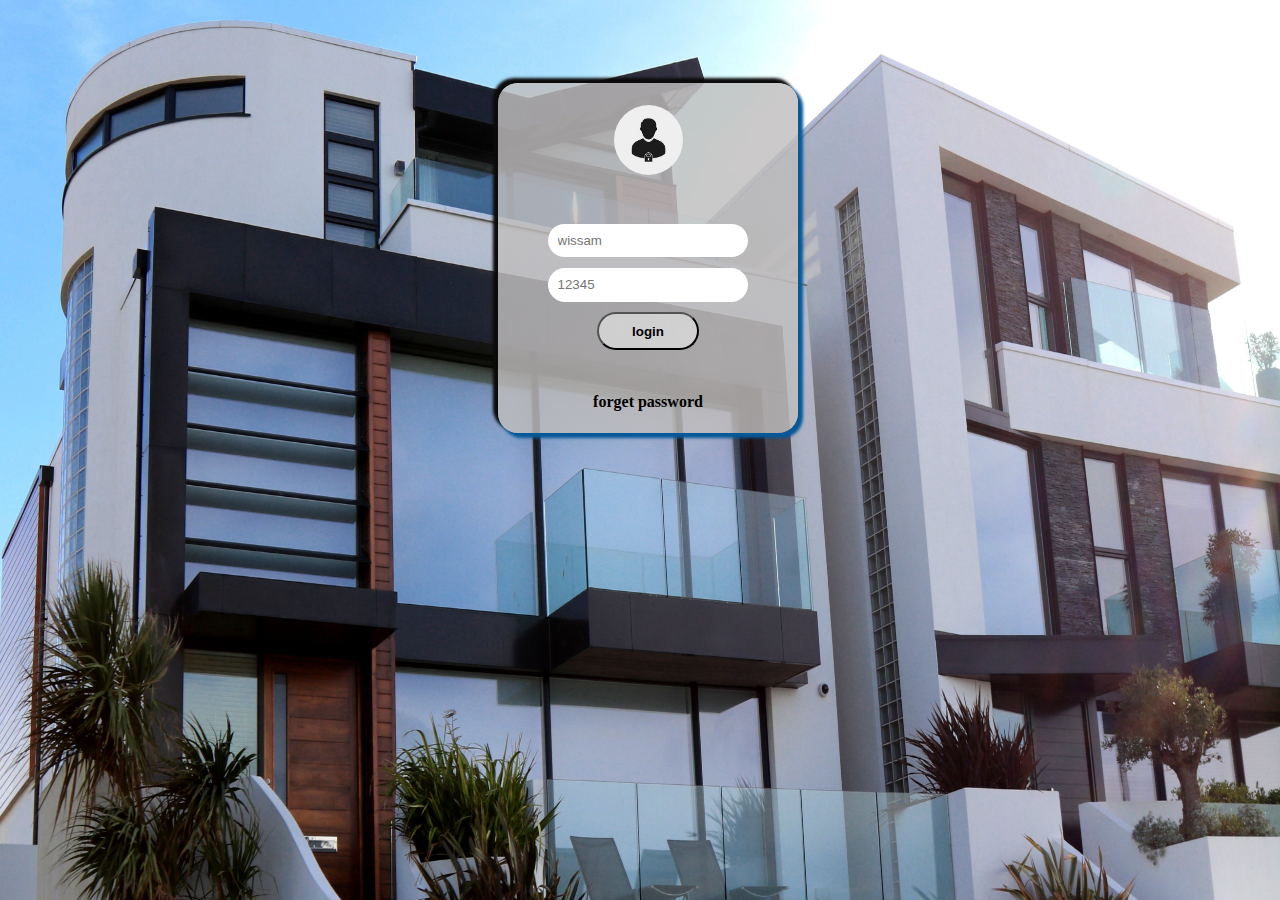
<file: index.html>
<!DOCTYPE html>
<html>
<head>
	<title></title>
<link rel="stylesheet" href="pages/cs/indexStyle.css">
</head>
<body>
	<!-- <div class="content"> -->
		<div class="main">
			<img class="im" src="pages/cs/img/ff.jpg" alt="">
			<form action="pages/home.html" method="post">
			
				<input class="in" type="text" name="username" placeholder="wissam">
				<input class="in" type="password" name="pass" placeholder="12345">
				<button class="b" href="pages/home.html">login</button>
			</form>
			<a class="a1" href="login2.html">forget password</a>
		</div>
	<!-- </div> -->
</body>
</html>
</file>
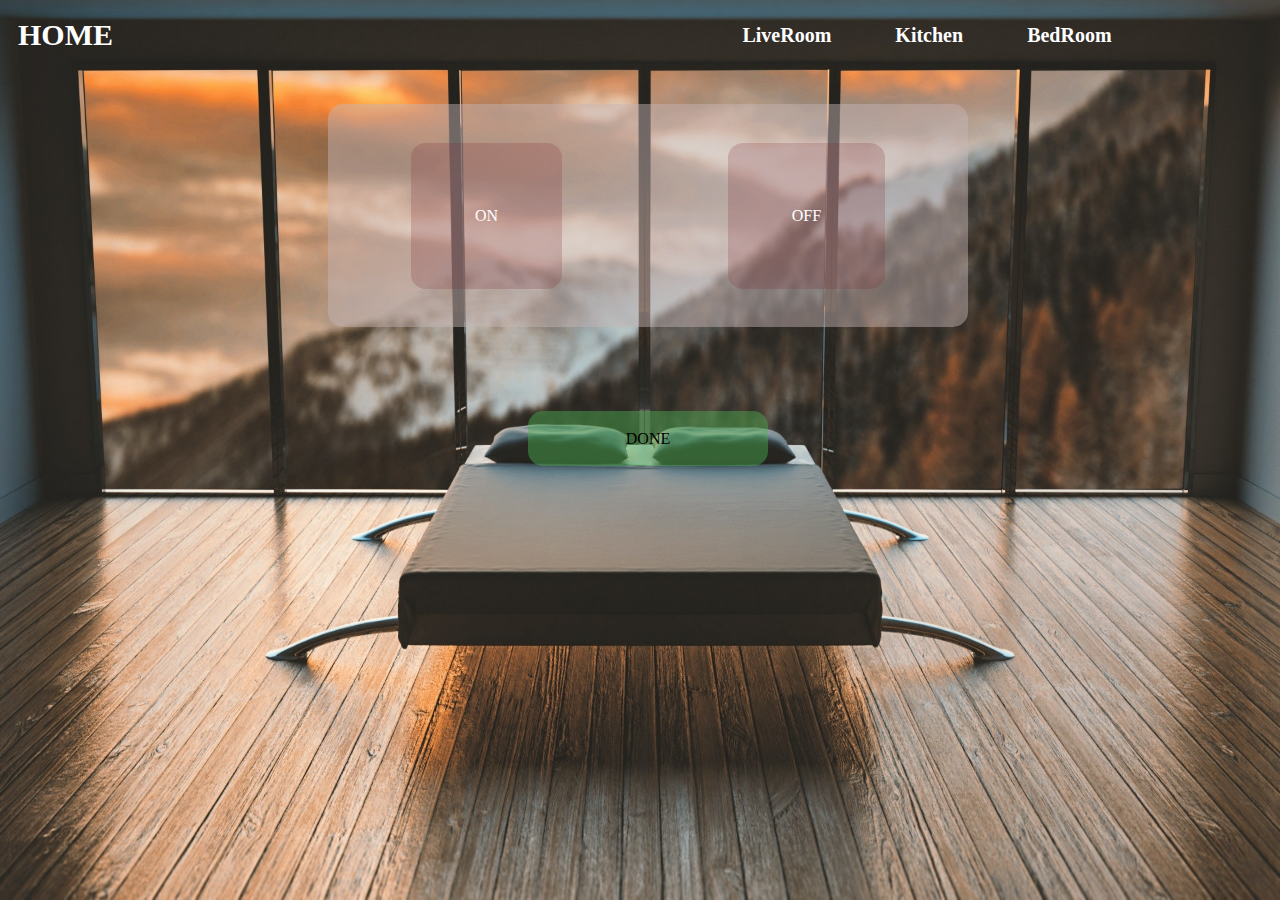
<file: pages/BedRoom.html>
<!DOCTYPE HTML>
		<html>
			<head>
				<title>status</title>
                <link rel="stylesheet" href="cs/BedRoomStyle.css">
			
			</head>
			<body>
				<div class='c5'>
					<a class="logo" href="home.html">HOME</a>
					<div class='home'>
						<a  href='LivingRoom.html'>LiveRoom</a>
						<a  href='Kitchen.html'>Kitchen</a>
						<a href='BedRoom.html'>BedRoom</a>
						
					</div>
				</div>
				<div class='c'>
					<div class='c1'>
						<a href=''>ON</a>
						<a href=''>OFF</a>
					</div>
					<div class="c4" >DONE
						<!-- <?php if($var == 'yes'){ echo "<p>DONE</p>";}else{echo "<p>UNDONE</p>";}?> -->
					</div>
				</div>
			</body>
		</html>
</file>
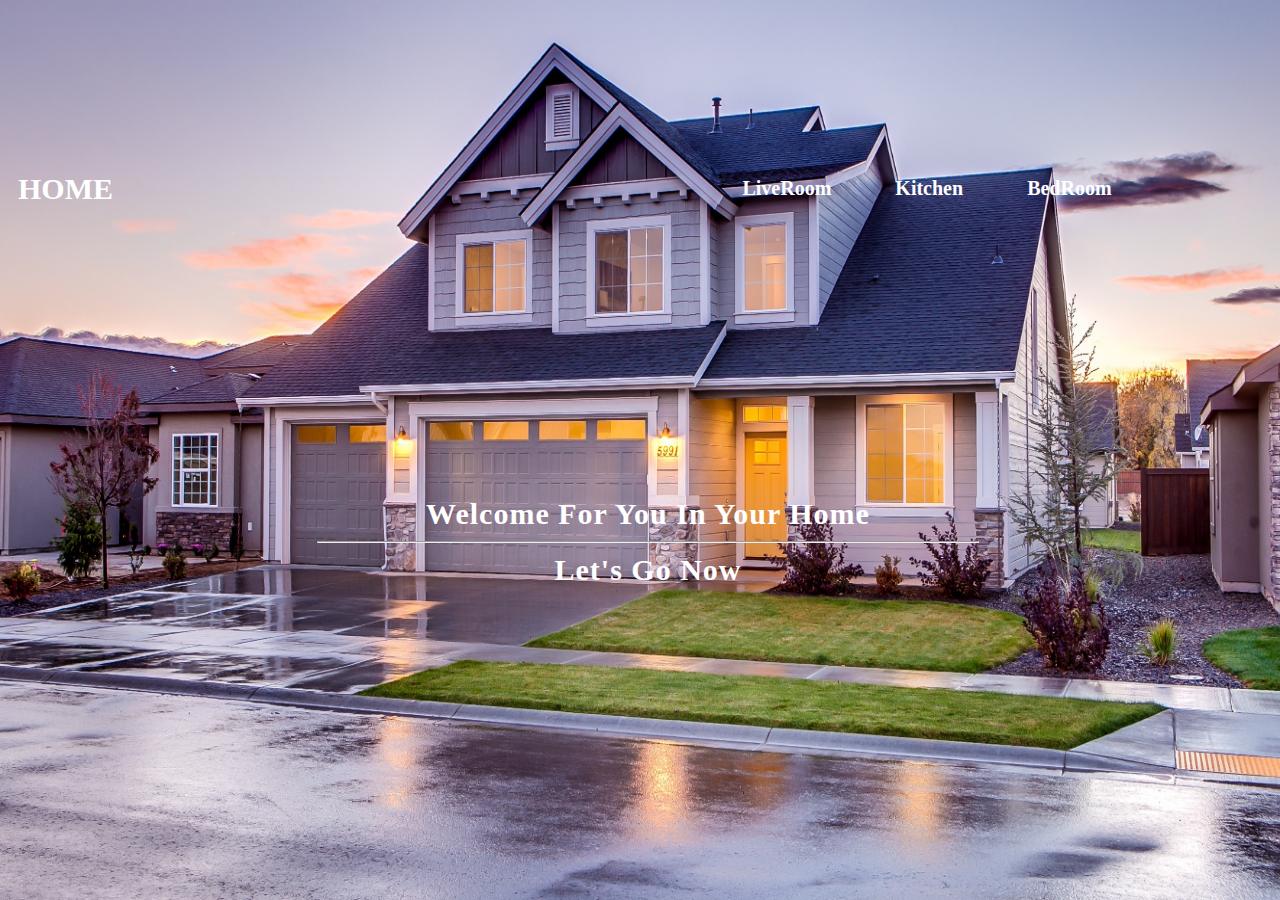
<file: pages/home.html>
<!DOCTYPE HTML>
<!DOCTYPE html>
<html>
<head>
    <title>start</title>
    <link rel='stylesheet' href='cs/homeStyle.css'>
</head>
<body >
        <div class='c5'>
            <a class="logo" href="home.html">HOME</a>
            <div class='home'>
                <a  href='LivingRoom.html'>LiveRoom</a>
                <a  href='Kitchen.html'>Kitchen</a>
                <a href='BedRoom.html'>BedRoom</a>
                
            </div>
        </div>
        <div class='c'>
           <p>Welcome For You In Your Home</p>
           <hr>
           <p>Let's Go Now</p> 
        </div>

</body>
</html>
</file>
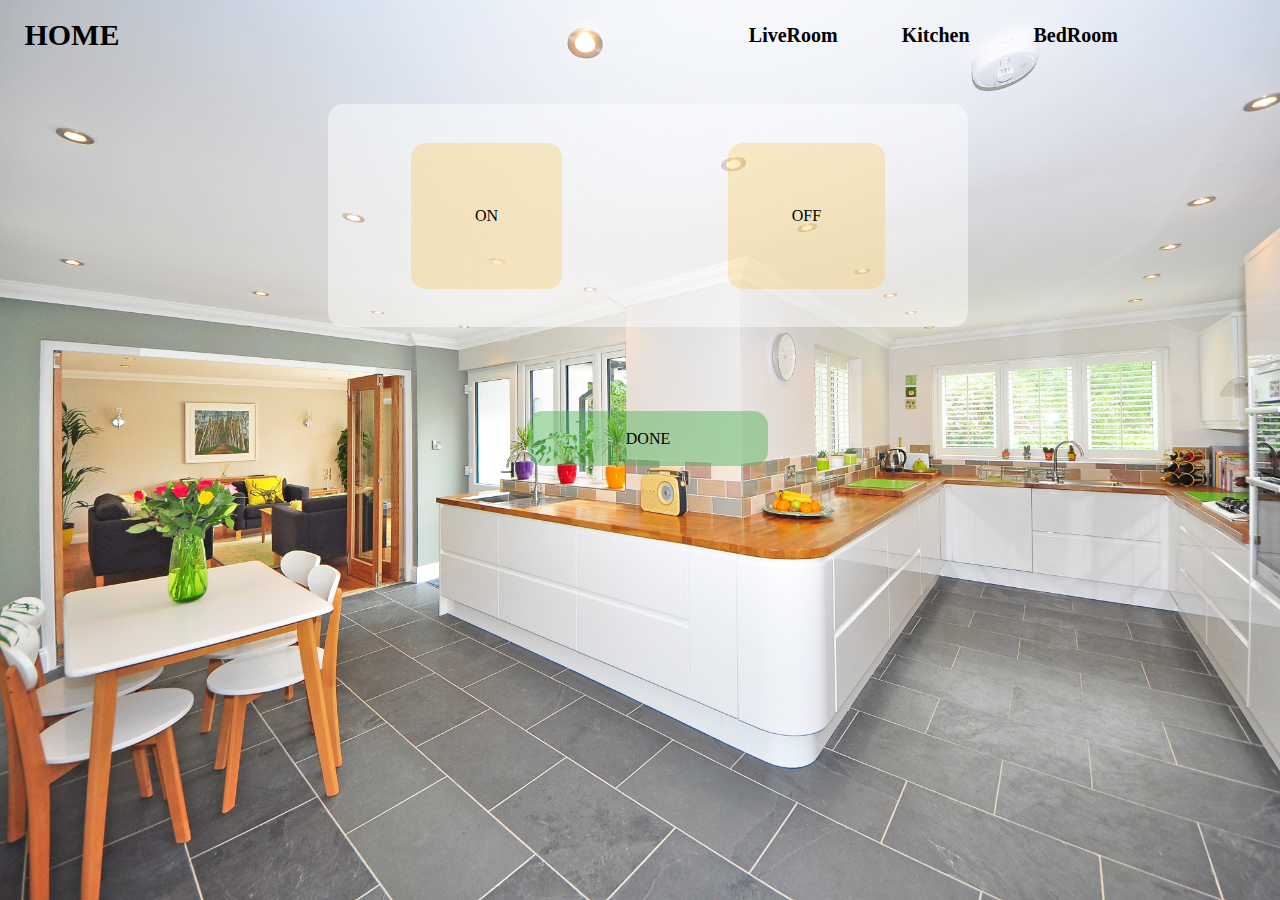
<file: pages/Kitchen.html>
<!DOCTYPE HTML>
		<html>
			<head>
				<title>status</title>
                <link rel="stylesheet" href="cs/KitchenStyle.css">
				
			</head>
			<body>
				<div class='c5'>
					<a class="logo" href="home.html">HOME</a>
					<div class='home'>
						<a  href='LivingRoom.html'>LiveRoom</a>
						<a  href='Kitchen.html'>Kitchen</a>
						<a href='BedRoom.html'>BedRoom</a>
						
					</div>
				</div>
				<div class='c'>
					<div class='c1'>
						<a href=''>ON</a>
						<a href=''>OFF</a>
					</div>
					<div class="c4" >DONE
						<!-- <?php if($var == 'yes'){ echo "<p>DONE</p>";}else{echo "<p>UNDONE</p>";}?> -->
					</div>
				</div>
			</body>
		</html>
</file>
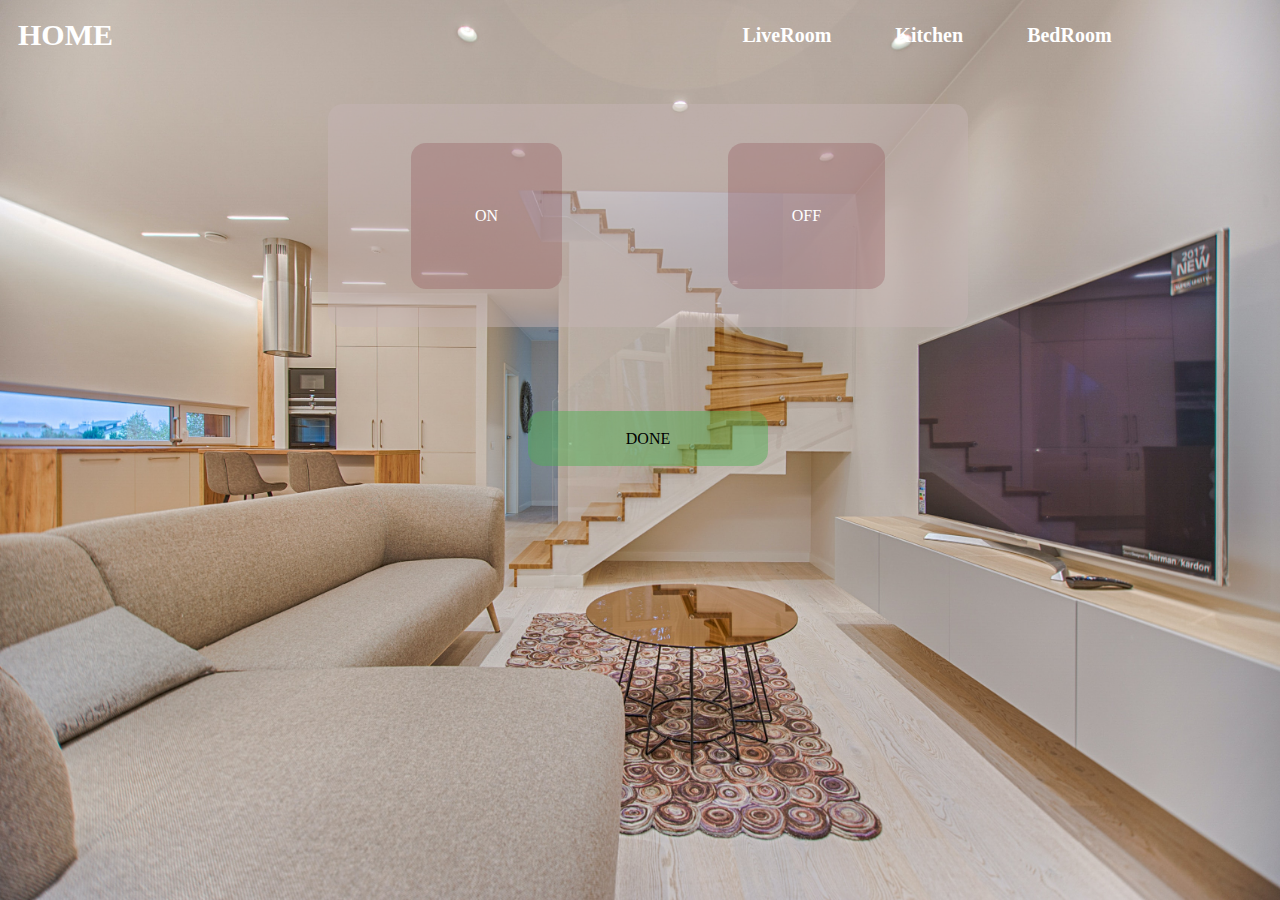
<file: pages/LivingRoom.html>
<!DOCTYPE HTML>
		<html>
			<head>
				<title>status</title>
				
                <link rel="stylesheet" href="cs/LivingRoomStyle.css">
			</head>
			<body>
				<div class='c5'>
					<a class="logo" href="home.html">HOME</a>
					<div class='home'>
						<a  href='LivingRoom.html'>LiveRoom</a>
						<a  href='Kitchen.html'>Kitchen</a>
						<a href='BedRoom.html'>BedRoom</a>
						
					</div>
				</div>
				<div class='c'>
					<div class='c1'>
						<a href=''>ON</a>
						<a href=''>OFF</a>
					</div>
					<div class="c4" >DONE
						<!-- <?php if($var == 'yes'){ echo "<p>DONE</p>";}else{echo "<p>UNDONE</p>";}?> -->
					</div>
				</div>
			</body>
		</html>
</file>
<file: pages/cs/indexStyle.css>
body{
    width: 100%;
    height: 500px;
    background-image: url(img/gg3.jpg);
    background-repeat: no-repeat;
    background-attachment: fixed;
    /* background-position: top; */
    background-size: 100% 100%;
    display: flex;
    justify-content: center;
    align-items: center;
    /* opacity: 0.2; */
    /* margin: 0px; */
    padding: 0px;
    overflow: hidden;
}

.im{
    width: 23%;
    height: 20%;
    border-radius: 50%
}
.main{
    background-color: #c0bdbdd1;
    border-radius: 20px;
    width: 300px;
    height: 350px;
    margin: auto;
    display: flex;
    flex-direction: column;
    align-content: center;
    justify-content: space-around;
    align-items: center;
    box-shadow: 4px 4px 3px 1px #075898, -4px -4px 3px 1px #0b0b0b;
    
}
form{
    display: flex;
    flex-direction: column;
    justify-content: center;
    align-items: center;

}
.in{
    width: 100%;
    margin: 3%;
    padding: 4%;
    border-radius: 20px;
    outline: none;
    border-color: transparent;
}
a{
    text-decoration: none;
    font-weight: bold;
    color: black;
}
button{
    background-color: #ffffff7a;
    width: 56%;
    padding: 5%;
    text-align: center;
    border-radius: 20px;
    margin-top: 3%;
    font-weight: bold;
    font-family: sans-serif;
}
</file>
<file: pages/cs/BedRoomStyle.css>
body{
    width: 100%;
    height: 500px;
    background-image: url(img/bb.jpg);
    background-attachment: fixed;
    background-size: 100% 100%;
    display: flex;
    justify-content: space-around;
    padding: 0px;
    overflow: hidden;
    flex-direction: column;
}
.c{
    width: 100%;
    height: 100%;
    display: flex;
    justify-content: space-around;
    align-items: center;
    flex-direction: column;
}
.c1{
    width: 50%;
    height: 50%;
    background-color: #c6b4b478;
    border-radius: 15px;
    display: flex;
    justify-content: space-around;
    align-items: center;
}
.c4{
    background-color:   #4caf5073; 
    width: 200px;
    height: 15px;
    border-style: none;
    border-radius: 15px;
    padding: 20px;
    display: flex;
    justify-content: center;
    align-items: center;
}
.c5{
    width: 98.4%;
    font-weight: bold;
    border-radius: 15px;
    background-color: transparent;
    text-decoration: none;
    color: white;
    display: flex;
    justify-content: space-between;
    align-items: center;
    margin-right: 5%;

}
.c5 .home a{
    margin: 30px;
    font-weight: bold;
    font-size: 20px;
    text-decoration: none;
    color: white;
}
.c5 .home a:hover{
    background-color: white;
    color: black;
    border-radius: 5px;
}
.c .c1 a{

    padding: 10%;
    text-decoration: none;
    color: white;
    background-color: #812c3638;
    border-radius: 10%;
    margin: 5px;
}
.home{
    margin-right: 10%;
}
.c5 .logo{
    text-decoration: none;
    font-size: 30px;
    margin: 10px;
    font-weight: bold;
    color: white;
}
.c5 .logo:hover{
    background-color: white;
    color: black;
    border-radius: 5px;
}
</file>
<file: pages/cs/homeStyle.css>
body{
    width: 100%;
    height: 500px;
    background-image: url(img/kk2.jpg);
    background-attachment: fixed;
    background-size: 100% 100%;
    display: flex;
    justify-content: space-around;
    padding: 0px;
    overflow: hidden;
    flex-direction: column;
    }
    .c5{
        width: 98.4%;
        font-weight: bold;
        border-radius: 15px;
        background-color: transparent;
        text-decoration: none;
        color: white;
        display: flex;
        justify-content: space-between;
        align-items: center;
        margin-top: 12%;
        margin-right: 5%;
    
    }
    h1{
        margin: 10px;
        font-weight: bold;
        font-family: sans-serif;
    }
    .home{
        margin-right: 10%;
    }
    
    .c5 .home a{
        margin: 30px;
        font-weight: bold;
        font-size: 20px;
        text-decoration: none;
        color: white;
    }
    .c5 .logo{
        text-decoration: none;
        font-size: 30px;
        margin: 10px;
        font-weight: bold;
        color: white;
    }
    .c{
        background-color: transparent;
        align-self: center;
        margin: 20%;
        width: 60%;
        padding: 2%;
        text-align: center;
        border-radius: 10px;
        display: flex;
        justify-content: center;
        align-items: center;
        color: white;
        font-size: 20px;
        font-weight: bold;
        flex-direction: column;
    }
    p{
        display: block;
        margin: 0px;
        letter-spacing: 1px;
        color: white;
        font-size: 30px;
    }
    hr {
        width: 86%;
        /* height: -webkit-fill-available; */
        /* border-top: 1px solid white; */
        background-color: white;
      }
      .c5 .logo:hover{
        background-color: white;
        color: black;
        border-radius: 5px;
    }
    .c5 .home a:hover{
        background-color: white;
        color: black;
        border-radius: 5px;
    }
</file>
<file: pages/cs/KitchenStyle.css>
body{
    width: 100%;
    height: 500px;
    background-image: url(img/dd.jpg);
    background-attachment: fixed;
    background-size: 100% 100%;
    display: flex;
    justify-content: space-around;
    padding: 0px;
    overflow: hidden;
    flex-direction: column;
}
.c{
    width: 100%;
    height: 100%;
    display: flex;
    justify-content: space-around;
    align-items: center;
    flex-direction: column;
}
.c1{
    width: 50%;
    height: 50%;
    background-color: #ffffff78;
    border-radius: 15px;
    display: flex;
    justify-content: space-around;
    align-items: center;
}
.c4{
    background-color:   #4caf5073; 
    width: 200px;
    height: 15px;
    border-style: none;
    border-radius: 15px;
    padding: 20px;
    display: flex;
    justify-content: center;
    align-items: center;
}
.c5{
    width: 98.4%;
    font-weight: bold;
    border-radius: 15px;
    background-color: transparent;
    text-decoration: none;
    color: black;
    display: flex;
    justify-content: space-between;
    align-items: center;
    /* margin-top: 9%; */
    margin-right: 5%;
    padding-left: 0.5%;

}
.c5 .home a{
    margin: 30px;
    font-weight: bold;
    font-size: 20px;
    text-decoration: none;
    color: black;
}
.c .c1 a{

    padding: 10%;
    text-decoration: none;
    color: black;
    background-color: #ffb70838;
    border-radius: 10%;
    margin: 5px;
}
.home{
    margin-right: 10%;
}
.c5 .logo{
    text-decoration: none;
    font-size: 30px;
    margin: 10px;
    font-weight: bold;
    color: black;
}
.c5 .logo:hover{
    background-color: white;
    color: black;
    border-radius: 5px;
}
.c5 .home a:hover{
    background-color: white;
    color: black;
    border-radius: 5px;
}
</file>
<file: pages/cs/LivingRoomStyle.css>
body{
    width: 100%;
    height: 500px;
    background-image: url(img/vv.jpg);
    background-attachment: fixed;
    background-size: 100% 100%;
    display: flex;
    justify-content: space-around;
    padding: 0px;
    overflow: hidden;
    flex-direction: column;
}
.c{
    width: 100%;
    height: 100%;
    display: flex;
    justify-content: space-around;
    align-items: center;
    flex-direction: column;
}
.c1{
    width: 50%;
    height: 50%;
    background-color: #c6b4b478;
    border-radius: 15px;
    display: flex;
    justify-content: space-around;
    align-items: center;
}
.c4{
    background-color:   #4caf5073; 
    width: 200px;
    height: 15px;
    border-style: none;
    border-radius: 15px;
    padding: 20px;
    display: flex;
    justify-content: center;
    align-items: center;
}
.c5{
    width: 98.4%;
    font-weight: bold;
    border-radius: 15px;
    background-color: transparent;
    text-decoration: none;
    color: white;
    display: flex;
    justify-content: space-between;
    align-items: center;
    margin-right: 5%;

}
.c5 .home a{
    margin: 30px;
    font-weight: bold;
    font-size: 20px;
    text-decoration: none;
    color: white;
}
.c .c1 a{

    padding: 10%;
    text-decoration: none;
    color: white;
    background-color: #812c3638;
    border-radius: 10%;
    margin: 5px;
}
.home{
    margin-right: 10%;
}
.c5 .logo{
    text-decoration: none;
    font-size: 30px;
    margin: 10px;
    font-weight: bold;
    color: white;
}
.c5 .logo:hover{
    background-color: white;
    color: black;
    border-radius: 5px;
}
.c5 .home a:hover{
    background-color: white;
    color: black;
    border-radius: 5px;
}
</file>
